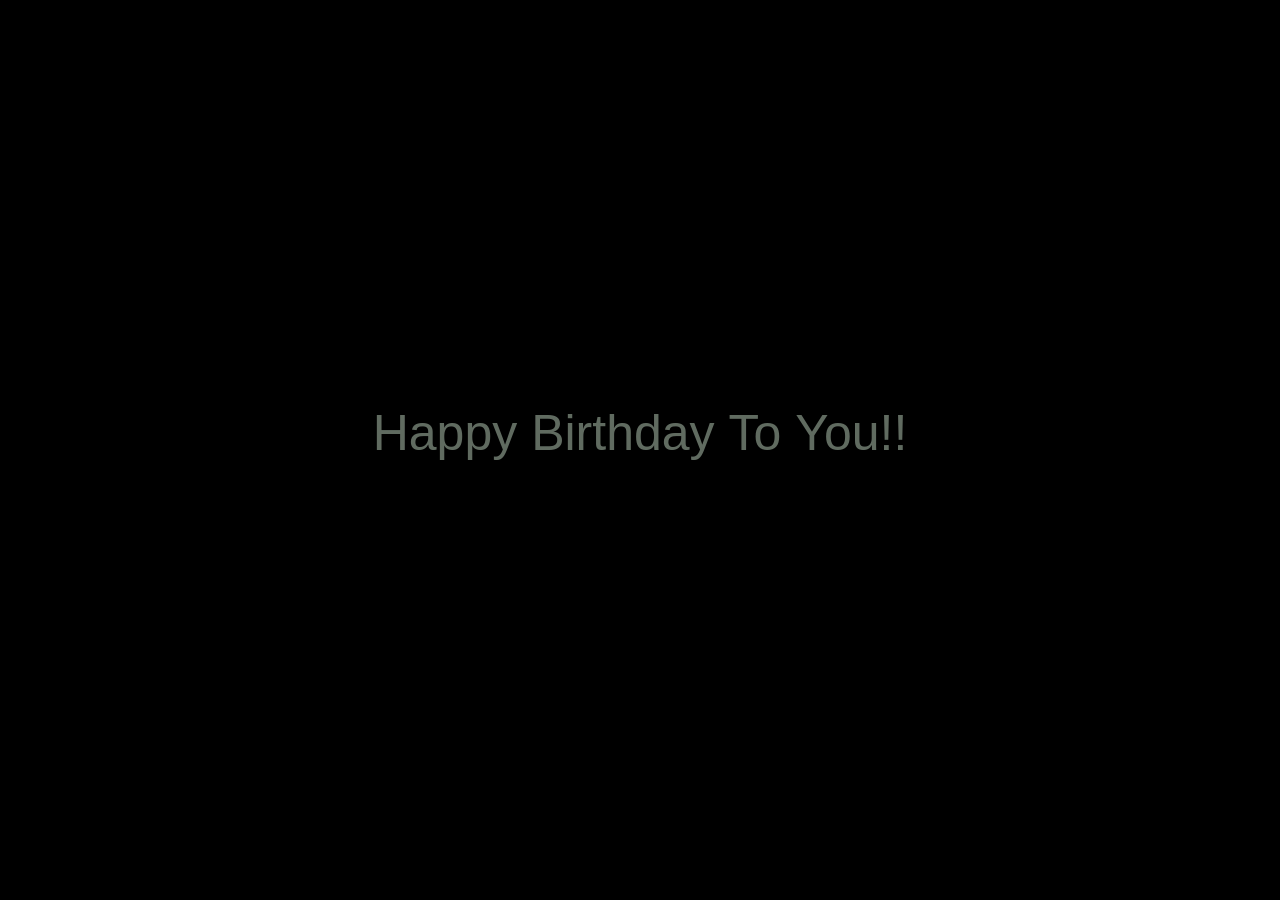
<file: index.html>
﻿<!doctype html>
<html>

<head>
	<meta charset="utf-8">
	<title>小胡，生日快乐</title>

	<style>
		/* basic styles for black background and crosshair cursor */
		body {
			background: #000;
			margin: 0;
		}

		canvas {
			cursor: crosshair;
			display: block;
		}
	</style>

</head>

<body>

	<canvas id="canvas"></canvas>

	<script>
		// when animating on canvas, it is best to use requestAnimationFrame instead of setTimeout or setInterval
		// not supported in all browsers though and sometimes needs a prefix, so we need a shim
		window.requestAnimFrame = (function () {
			return window.requestAnimationFrame ||
				window.webkitRequestAnimationFrame ||
				window.mozRequestAnimationFrame ||
				function (callback) {
					window.setTimeout(callback, 1000 / 60);
				};
		})();

		// now we will setup our basic variables for the demo
		var canvas = document.getElementById('canvas'),
			ctx = canvas.getContext('2d'),
			// full screen dimensions
			cw = window.innerWidth,
			ch = window.innerHeight,
			// firework collection
			fireworks = [],
			// particle collection
			particles = [],
			// starting hue
			hue = 120,
			// when launching fireworks with a click, too many get launched at once without a limiter, one launch per 5 loop ticks
			limiterTotal = 5,
			limiterTick = 0,
			// this will time the auto launches of fireworks, one launch per 80 loop ticks
			timerTotal = 80,
			timerTick = 0,
			mousedown = false,
			// mouse x coordinate,
			mx,
			// mouse y coordinate
			my;

		// set canvas dimensions
		canvas.width = cw;
		canvas.height = ch;

		// now we are going to setup our function placeholders for the entire demo

		// get a random number within a range
		function random(min, max) {
			return Math.random() * (max - min) + min;
		}

		// calculate the distance between two points
		function calculateDistance(p1x, p1y, p2x, p2y) {
			var xDistance = p1x - p2x,
				yDistance = p1y - p2y;
			return Math.sqrt(Math.pow(xDistance, 2) + Math.pow(yDistance, 2));
		}

		// create firework
		function Firework(sx, sy, tx, ty) {
			// actual coordinates
			this.x = sx;
			this.y = sy;
			// starting coordinates
			this.sx = sx;
			this.sy = sy;
			// target coordinates
			this.tx = tx;
			this.ty = ty;
			// distance from starting point to target
			this.distanceToTarget = calculateDistance(sx, sy, tx, ty);
			this.distanceTraveled = 0;
			// track the past coordinates of each firework to create a trail effect, increase the coordinate count to create more prominent trails
			this.coordinates = [];
			this.coordinateCount = 3;
			// populate initial coordinate collection with the current coordinates
			while (this.coordinateCount--) {
				this.coordinates.push([this.x, this.y]);
			}
			this.angle = Math.atan2(ty - sy, tx - sx);
			this.speed = 2;
			this.acceleration = 1.05;
			this.brightness = random(50, 70);
			// circle target indicator radius
			this.targetRadius = 1;
		}

		// update firework
		Firework.prototype.update = function (index) {
			// remove last item in coordinates array
			this.coordinates.pop();
			// add current coordinates to the start of the array
			this.coordinates.unshift([this.x, this.y]);

			// cycle the circle target indicator radius
			if (this.targetRadius < 8) {
				this.targetRadius += 0.3;
			} else {
				this.targetRadius = 1;
			}

			// speed up the firework
			this.speed *= this.acceleration;

			// get the current velocities based on angle and speed
			var vx = Math.cos(this.angle) * this.speed,
				vy = Math.sin(this.angle) * this.speed;
			// how far will the firework have traveled with velocities applied?
			this.distanceTraveled = calculateDistance(this.sx, this.sy, this.x + vx, this.y + vy);

			// if the distance traveled, including velocities, is greater than the initial distance to the target, then the target has been reached
			if (this.distanceTraveled >= this.distanceToTarget) {
				createParticles(this.tx, this.ty);
				// remove the firework, use the index passed into the update function to determine which to remove
				fireworks.splice(index, 1);
			} else {
				// target not reached, keep traveling
				this.x += vx;
				this.y += vy;
			}
		}

		// draw firework
		Firework.prototype.draw = function () {
			ctx.beginPath();
			// move to the last tracked coordinate in the set, then draw a line to the current x and y
			ctx.moveTo(this.coordinates[this.coordinates.length - 1][0], this.coordinates[this.coordinates.length - 1][1]);
			ctx.lineTo(this.x, this.y);
			ctx.strokeStyle = 'hsl(' + hue + ', 100%, ' + this.brightness + '%)';
			ctx.stroke();

			ctx.beginPath();
			// draw the target for this firework with a pulsing circle
			ctx.arc(this.tx, this.ty, this.targetRadius, 0, Math.PI * 2);
			ctx.stroke();
		}

		// create particle
		function Particle(x, y) {
			this.x = x;
			this.y = y;
			// track the past coordinates of each particle to create a trail effect, increase the coordinate count to create more prominent trails
			this.coordinates = [];
			this.coordinateCount = 5;
			while (this.coordinateCount--) {
				this.coordinates.push([this.x, this.y]);
			}
			// set a random angle in all possible directions, in radians
			this.angle = random(0, Math.PI * 2);
			this.speed = random(1, 10);
			// friction will slow the particle down
			this.friction = 0.95;
			// gravity will be applied and pull the particle down
			this.gravity = 1;
			// set the hue to a random number +-20 of the overall hue variable
			this.hue = random(hue - 20, hue + 20);
			this.brightness = random(50, 80);
			this.alpha = 1;
			// set how fast the particle fades out
			this.decay = random(0.015, 0.03);
		}

		// update particle
		Particle.prototype.update = function (index) {
			// remove last item in coordinates array
			this.coordinates.pop();
			// add current coordinates to the start of the array
			this.coordinates.unshift([this.x, this.y]);
			// slow down the particle
			this.speed *= this.friction;
			// apply velocity
			this.x += Math.cos(this.angle) * this.speed;
			this.y += Math.sin(this.angle) * this.speed + this.gravity;
			// fade out the particle
			this.alpha -= this.decay;

			// remove the particle once the alpha is low enough, based on the passed in index
			if (this.alpha <= this.decay) {
				particles.splice(index, 1);
			}
		}



		// draw particle
		Particle.prototype.draw = function () {

			ctx.beginPath();
			// move to the last tracked coordinates in the set, then draw a line to the current x and y
			ctx.moveTo(this.coordinates[this.coordinates.length - 1][0], this.coordinates[this.coordinates.length - 1][1]);
			ctx.lineTo(this.x, this.y);
			ctx.strokeStyle = 'hsla(' + this.hue + ', 100%, ' + this.brightness + '%, ' + this.alpha + ')';
			ctx.stroke();


		}

		// create particle group/explosion
		function createParticles(x, y) {
			// increase the particle count for a bigger explosion, beware of the canvas performance hit with the increased particles though
			var particleCount = 30;
			while (particleCount--) {
				particles.push(new Particle(x, y));
			}
		}

		// main demo loop
		function loop() {
			// this function will run endlessly with requestAnimationFrame
			requestAnimFrame(loop);

			// increase the hue to get different colored fireworks over time
			hue += 0.5;

			// normally, clearRect() would be used to clear the canvas
			// we want to create a trailing effect though
			// setting the composite operation to destination-out will allow us to clear the canvas at a specific opacity, rather than wiping it entirely
			ctx.globalCompositeOperation = 'destination-out';
			// decrease the alpha property to create more prominent trails
			ctx.fillStyle = 'rgba(0, 0, 0, 0.5)';
			ctx.fillRect(0, 0, cw, ch);
			// change the composite operation back to our main mode
			// lighter creates bright highlight points as the fireworks and particles overlap each other
			ctx.globalCompositeOperation = 'lighter';

			var text = "Happy Birthday To You!!";
			ctx.font = "50px sans-serif";
			var textData = ctx.measureText(text);
			ctx.fillStyle = "rgba(" + parseInt(random(0, 255)) + "," + parseInt(random(0, 255)) + "," + parseInt(random(0, 255)) + ",0.3)";
			ctx.fillText(text, cw / 2 - textData.width / 2, ch / 2);

			// loop over each firework, draw it, update it
			var i = fireworks.length;
			while (i--) {
				fireworks[i].draw();
				fireworks[i].update(i);
			}

			// loop over each particle, draw it, update it
			var i = particles.length;
			while (i--) {
				particles[i].draw();
				particles[i].update(i);
			}

			// launch fireworks automatically to random coordinates, when the mouse isn't down
			if (timerTick >= timerTotal) {
				if (!mousedown) {
					// start the firework at the bottom middle of the screen, then set the random target coordinates, the random y coordinates will be set within the range of the top half of the screen

					for (var h = 0; h < 50; h++) {
						fireworks.push(new Firework(cw / 2, ch / 2, random(0, cw), random(0, ch)));
					}


					timerTick = 0;
				}
			} else {
				timerTick++;
			}

			// limit the rate at which fireworks get launched when mouse is down
			if (limiterTick >= limiterTotal) {
				if (mousedown) {
					// start the firework at the bottom middle of the screen, then set the current mouse coordinates as the target
					fireworks.push(new Firework(cw / 2, ch / 2, mx, my));
					limiterTick = 0;
				}
			} else {
				limiterTick++;
			}
		}

		// mouse event bindings
		// update the mouse coordinates on mousemove
		canvas.addEventListener('mousemove', function (e) {
			mx = e.pageX - canvas.offsetLeft;
			my = e.pageY - canvas.offsetTop;
		});

		// toggle mousedown state and prevent canvas from being selected
		canvas.addEventListener('mousedown', function (e) {
			e.preventDefault();
			mousedown = true;
		});

		canvas.addEventListener('mouseup', function (e) {
			e.preventDefault();
			mousedown = false;
		});

		// once the window loads, we are ready for some fireworks!
		window.onload = loop;

	</script>

</body>

</html>
</file>
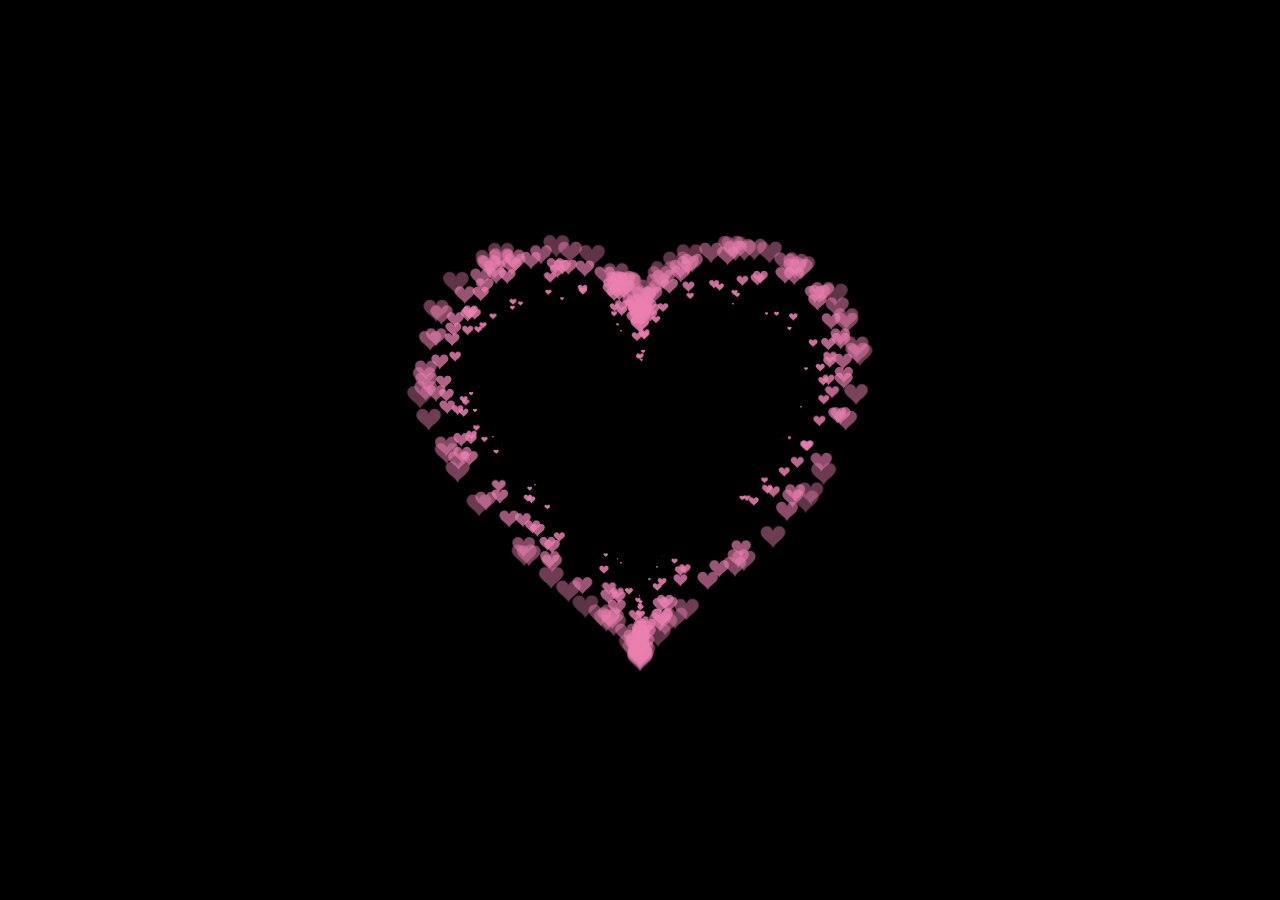
<file: aixing.html>
<!DOCTYPE html>
<html>

<head>
    <meta charset="utf-8" />
    <title>💗</title>

    <style>
        html,
        body {
            height: 100%;
            padding: 0;
            margin: 0;
            background: #000;
        }

        canvas {
            position: absolute;
            width: 100%;
            height: 100%;
            animation: anim 1.5s ease-in-out infinite;
            -webkit-animation: anim 1.5s ease-in-out infinite;
            -o-animation: anim 1.5s ease-in-out infinite;
            -moz-animation: anim 1.5s ease-in-out infinite;
        }

        #name {
            position: absolute;
            top: 50%;
            left: 50%;
            transform: translate(-50%, -50%);
            margin-top: -20px;
            font-size: 46px;
            color: #ea80b0;
        }

        @keyframes anim {
            0% {
                transform: scale(0.8);
            }

            25% {
                transform: scale(0.7);
            }

            50% {
                transform: scale(1);
            }

            75% {
                transform: scale(0.7);
            }

            100% {
                transform: scale(0.8);
            }
        }

        @-webkit-keyframes anim {
            0% {
                -webkit-transform: scale(0.8);
            }

            25% {
                -webkit-transform: scale(0.7);
            }

            50% {
                -webkit-transform: scale(1);
            }

            75% {
                -webkit-transform: scale(0.7);
            }

            100% {
                -webkit-transform: scale(0.8);
            }
        }

        @-o-keyframes anim {
            0% {
                -o-transform: scale(0.8);
            }

            25% {
                -o-transform: scale(0.7);
            }

            50% {
                -o-transform: scale(1);
            }

            75% {
                -o-transform: scale(0.7);
            }

            100% {
                -o-transform: scale(0.8);
            }
        }

        @-moz-keyframes anim {
            0% {
                -moz-transform: scale(0.8);
            }

            25% {
                -moz-transform: scale(0.7);
            }

            50% {
                -moz-transform: scale(1);
            }

            75% {
                -moz-transform: scale(0.7);
            }

            100% {
                -moz-transform: scale(0.8);
            }
        }
    </style>
</head>

<body>
    <canvas id="pinkboard"></canvas>
    <!-- 在下面加名字 -->
    <div id="name" style="color: blue;"></div>

    <script>
        var settings = {
            particles: {
                length: 500,
                duration: 2,
                velocity: 100,
                effect: -0.75,
                size: 30,
            },
        };
        (function () {
            var b = 0;
            var c = ["ms", "moz", "webkit", "o"];
            for (var a = 0; a < c.length && !window.requestAnimationFrame; ++a) {
                window.requestAnimationFrame = window[c[a] + "RequestAnimationFrame"];
                window.cancelAnimationFrame =
                    window[c[a] + "CancelAnimationFrame"] ||
                    window[c[a] + "CancelRequestAnimationFrame"];
            }
            if (!window.requestAnimationFrame) {
                window.requestAnimationFrame = function (h, e) {
                    var d = new Date().getTime();
                    var f = Math.max(0, 16 - (d - b));
                    var g = window.setTimeout(function () {
                        h(d + f);
                    }, f);
                    b = d + f;
                    return g;
                };
            }
            if (!window.cancelAnimationFrame) {
                window.cancelAnimationFrame = function (d) {
                    clearTimeout(d);
                };
            }
        })();
        var Point = (function () {
            function Point(x, y) {
                this.x = typeof x !== "undefined" ? x : 0;
                this.y = typeof y !== "undefined" ? y : 0;
            }
            Point.prototype.clone = function () {
                return new Point(this.x, this.y);
            };
            Point.prototype.length = function (length) {
                if (typeof length == "undefined")
                    return Math.sqrt(this.x * this.x + this.y * this.y);
                this.normalize();
                this.x *= length;
                this.y *= length;
                return this;
            };
            Point.prototype.normalize = function () {
                var length = this.length();
                this.x /= length;
                this.y /= length;
                return this;
            };
            return Point;
        })();
        var Particle = (function () {
            function Particle() {
                this.position = new Point();
                this.velocity = new Point();
                this.acceleration = new Point();
                this.age = 0;
            }
            Particle.prototype.initialize = function (x, y, dx, dy) {
                this.position.x = x;
                this.position.y = y;
                this.velocity.x = dx;
                this.velocity.y = dy;
                this.acceleration.x = dx * settings.particles.effect;
                this.acceleration.y = dy * settings.particles.effect;
                this.age = 0;
            };
            Particle.prototype.update = function (deltaTime) {
                this.position.x += this.velocity.x * deltaTime;
                this.position.y += this.velocity.y * deltaTime;
                this.velocity.x += this.acceleration.x * deltaTime;
                this.velocity.y += this.acceleration.y * deltaTime;
                this.age += deltaTime;
            };
            Particle.prototype.draw = function (context, image) {
                function ease(t) {
                    return --t * t * t + 1;
                }
                var size = image.width * ease(this.age / settings.particles.duration);
                context.globalAlpha = 1 - this.age / settings.particles.duration;
                context.drawImage(
                    image,
                    this.position.x - size / 2,
                    this.position.y - size / 2,
                    size,
                    size
                );
            };
            return Particle;
        })();
        var ParticlePool = (function () {
            var particles,
                firstActive = 0,
                firstFree = 0,
                duration = settings.particles.duration;

            function ParticlePool(length) {
                particles = new Array(length);
                for (var i = 0; i < particles.length; i++)
                    particles[i] = new Particle();
            }
            ParticlePool.prototype.add = function (x, y, dx, dy) {
                particles[firstFree].initialize(x, y, dx, dy);
                firstFree++;
                if (firstFree == particles.length) firstFree = 0;
                if (firstActive == firstFree) firstActive++;
                if (firstActive == particles.length) firstActive = 0;
            };
            ParticlePool.prototype.update = function (deltaTime) {
                var i;
                if (firstActive < firstFree) {
                    for (i = firstActive; i < firstFree; i++)
                        particles[i].update(deltaTime);
                }
                if (firstFree < firstActive) {
                    for (i = firstActive; i < particles.length; i++)
                        particles[i].update(deltaTime);
                    for (i = 0; i < firstFree; i++) particles[i].update(deltaTime);
                }
                while (
                    particles[firstActive].age >= duration &&
                    firstActive != firstFree
                ) {
                    firstActive++;
                    if (firstActive == particles.length) firstActive = 0;
                }
            };
            ParticlePool.prototype.draw = function (context, image) {
                if (firstActive < firstFree) {
                    for (i = firstActive; i < firstFree; i++)
                        particles[i].draw(context, image);
                }
                if (firstFree < firstActive) {
                    for (i = firstActive; i < particles.length; i++)
                        particles[i].draw(context, image);
                    for (i = 0; i < firstFree; i++) particles[i].draw(context, image);
                }
            };
            return ParticlePool;
        })();
        (function (canvas) {
            var context = canvas.getContext("2d"),
                particles = new ParticlePool(settings.particles.length),
                particleRate =
                    settings.particles.length / settings.particles.duration,
                time;
            function pointOnHeart(t) {
                return new Point(
                    160 * Math.pow(Math.sin(t), 3),
                    130 * Math.cos(t) -
                    50 * Math.cos(2 * t) -
                    20 * Math.cos(3 * t) -
                    10 * Math.cos(4 * t) +
                    25
                );
            }
            var image = (function () {
                var canvas = document.createElement("canvas"),
                    context = canvas.getContext("2d");
                canvas.width = settings.particles.size;
                canvas.height = settings.particles.size;
                function to(t) {
                    var point = pointOnHeart(t);
                    point.x =
                        settings.particles.size / 2 +
                        (point.x * settings.particles.size) / 350;
                    point.y =
                        settings.particles.size / 2 -
                        (point.y * settings.particles.size) / 350;
                    return point;
                }
                context.beginPath();
                var t = -Math.PI;
                var point = to(t);
                context.moveTo(point.x, point.y);
                while (t < Math.PI) {
                    t += 0.01;
                    point = to(t);
                    context.lineTo(point.x, point.y);
                }
                context.closePath();
                context.fillStyle = "#ea80b0";
                context.fill();
                var image = new Image();
                image.src = canvas.toDataURL();
                return image;
            })();
            function render() {
                requestAnimationFrame(render);
                var newTime = new Date().getTime() / 1000,
                    deltaTime = newTime - (time || newTime);
                time = newTime;
                context.clearRect(0, 0, canvas.width, canvas.height);
                var amount = particleRate * deltaTime;
                for (var i = 0; i < amount; i++) {
                    var pos = pointOnHeart(Math.PI - 2 * Math.PI * Math.random());
                    var dir = pos.clone().length(settings.particles.velocity);
                    particles.add(
                        canvas.width / 2 + pos.x,
                        canvas.height / 2 - pos.y,
                        dir.x,
                        -dir.y
                    );
                }
                particles.update(deltaTime);
                particles.draw(context, image);
            }
            function onResize() {
                canvas.width = canvas.clientWidth;
                canvas.height = canvas.clientHeight;
            }
            window.onresize = onResize;
            setTimeout(function () {
                onResize();
                render();
            }, 10);
        })(document.getElementById("pinkboard"));

    </script>
</body>

</html>
</file>
